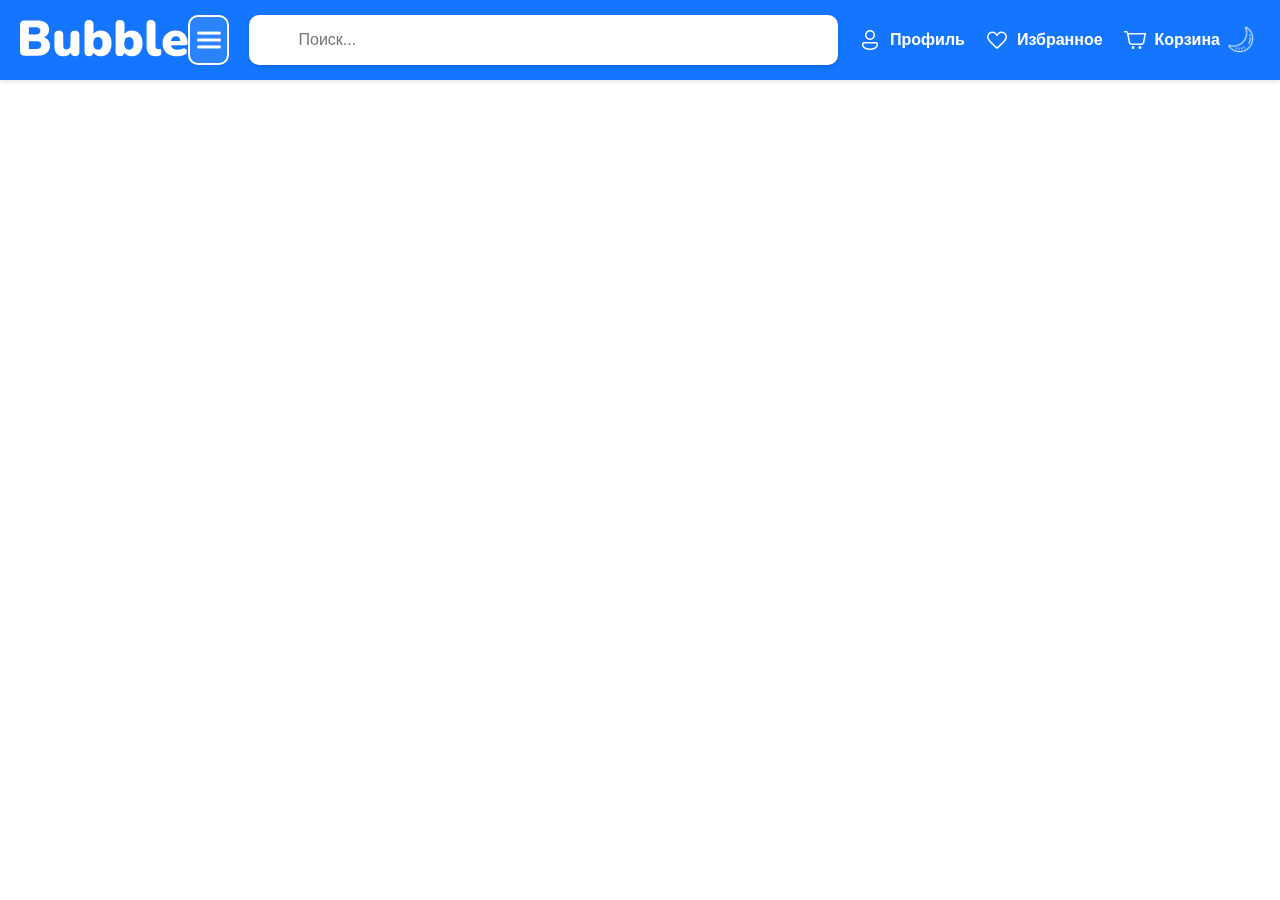
<file: boys.html>
<!DOCTYPE html>
<html lang="ru">
<head>
  <meta charset="UTF-8"/>
  <meta name="viewport" content="width=device-width, initial-scale=1.0"/>
  <title>Детские кроссовки Tombi, мальчик</title>
  <link rel="icon" href="images/log.png" type="image/png">
  <link rel="stylesheet" href="styles/style_3.css"/>
</head>
<body>
<header class="header">
  <div class="logo">
    <a href="index.html"><img src="images/logo.png" alt="logo"></a>
  </div>
  <div class="menu" id="menu-btn">
    <img src="images/menu.png" alt="dop">
  </div>
  <div class="search-container">
    <img src="images/search.png" alt="search" class="search-icon">
    <input type="text" class="search-input" placeholder="Поиск...">
  </div>

  <div class="profile-container">
    <div class="profile">
      <a href="profile.html"><img src="images/pro.png" alt="profile" class="nav-img">Профиль</a>
    </div>
    <div class="favorites">
      <a href="#"><img src="images/heart.png" alt="" class="nav-img">Избранное</a>
    </div>
    <div class="korzina">
      <a href="#"><img src="images/kor.png" alt="korzina" class="nav-img">Корзина</a>
    </div>
  </div>

  <button id="theme-toggle" class="theme-btn">
    <img id="theme-icon" src="images/moon.png" alt="Тема"/>
  </button>

  <div id="catalog" class="catalog">
    <ul>
      <li class="has-submenu">
        <a href="#">Для девочек</a>
        <div class="submenu">
          <a href="#">Платья</a>
          <a href="#">Обувь</a>
          <a href="#">Юбки</a>
          <a href="#">Костюмы</a>
          <a href="#">Верхняя одежда</a>
          <a href="#">Футболки</a>
          <a href="#">Кофты</a>
          <a href="#">Пижама</a>
        </div>
      </li>
      <li class="has-submenu">
        <a href="boys.html">Для мальчиков</a>
        <div class="submenu">
          <a href="#">Рубашки</a>
          <a href="#">Брюки</a>
          <a href="#">Обувь</a>
          <a href="#">Костюмы</a>
          <a href="#">Верхняя одежда</a>
          <a href="#">Футболки</a>
          <a href="#">Кофты</a>
          <a href="#">Пижама</a>
        </div>
      </li>
      <li class="has-submenu">
        <a href="#">Для новорожденных</a>
        <div class="submenu">
          <a href="#">Боди и ползунки</a>
          <a href="#">Комбинезоны</a>
          <a href="#">Шапочки</a>
          <a href="#">Пеленки и одеяла</a>
          <a href="#">Комнаты для сна</a>
          <a href="#">Распашонки</a>
        </div>
      </li>
      <li class="has-submenu">
        <a href="#">Игрушки</a>
        <div class="submenu">
          <a href="#">Развивающие коврики</a>
          <a href="#">Погремушки</a>
          <a href="#">Конструкторы</a>
          <a href="#">Куклы и аксессуары</a>
          <a href="#">Машинки</a>
          <a href="#">Интерактивные игрушки</a>
        </div>
      </li>
      <li class="has-submenu">
        <a href="#">Детская электроника</a>
        <div class="submenu">
          <a href="#">Умные часы</a>
          <a href="#">Детские планшеты</a>
          <a href="#">Электронные книги</a>
          <a href="#">Музыкальные игрушки</a>
          <a href="#">Радио-няни</a>
        </div>
      </li>
      <li class="has-submenu">
        <a href="#">Детский транспорт</a>
        <div class="submenu">
          <a href="#">Велосипеды</a>
          <a href="#">Самокаты</a>
          <a href="#">Каталки</a>
          <a href="#">Коляски</a>
        </div>
      </li>
      <li class="has-submenu">
        <a href="#">Питание и кормление</a>
        <div class="submenu">
          <a href="#">Бутылочки</a>
          <a href="#">Соски и пустышки</a>
          <a href="#">Подогреватели</a>
          <a href="#">Детские смеси</a>
          <a href="#">Каши и пюре</a>
          <a href="#">Стульчики для кормления</a>
        </div>
      </li>
      <li class="has-submenu"><a href="#">Подгузники</a></li>
      <li class="has-submenu">
        <a href="#">Товары для малыша</a>
        <div class="submenu">
          <a href="#">Ванночки и горки</a>
          <a href="#">Манежи</a>
          <a href="#">Кроватки</a>
          <a href="#">Гигиена и уход</a>
          <a href="#">Термометры</a>
        </div>
      </li>
    </ul>
  </div>
</header>

</body>
</html>
</file>
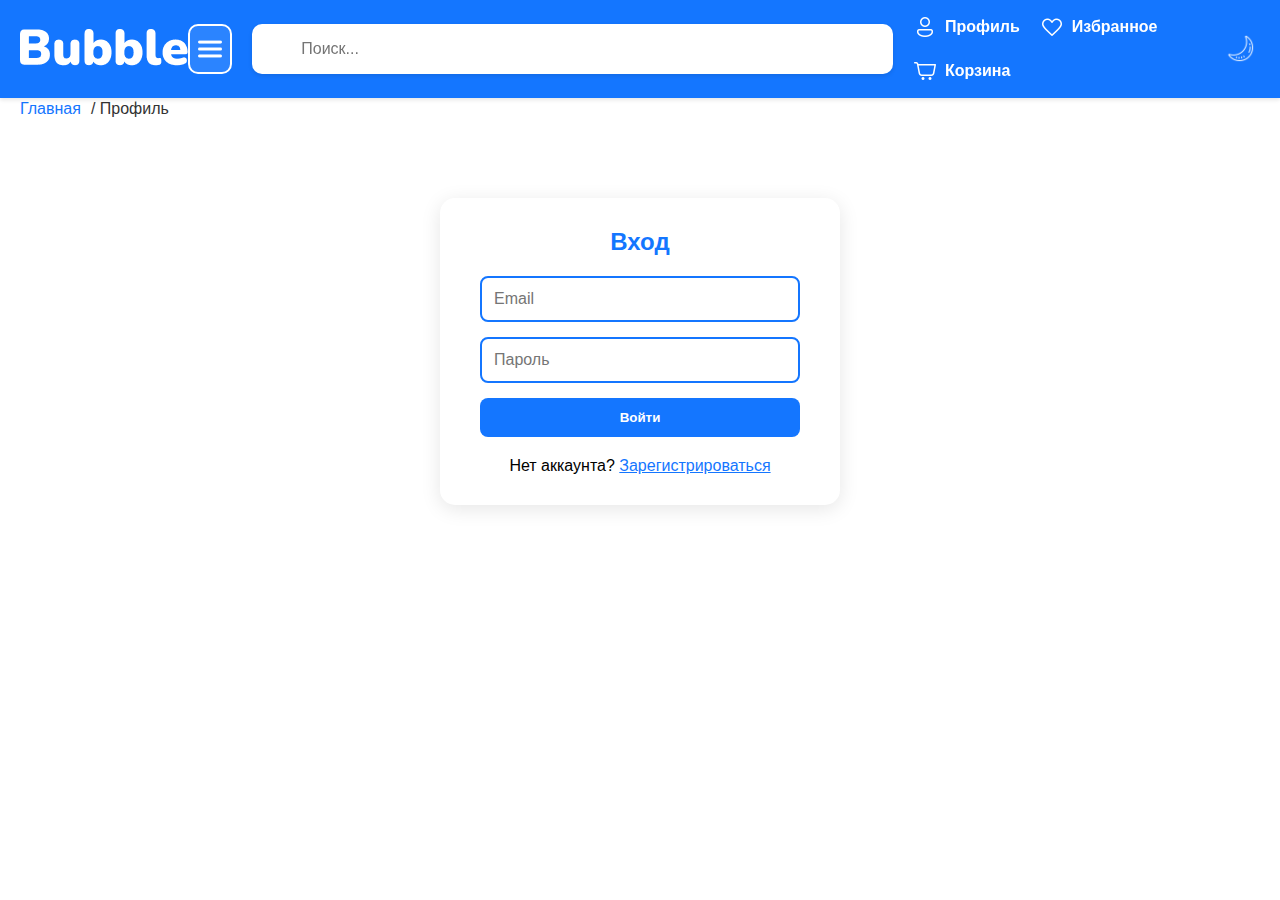
<file: profile.html>
<!DOCTYPE html>
<html lang="ru">
<head>
    <meta charset="UTF-8"/>
    <meta name="viewport" content="width=device-width, initial-scale=1.0"/>
    <title>Профиль</title>
    <link rel="icon" href="images/log.png" type="image/png">
    <link rel="stylesheet" href="styles/style_2.css"/>
    <meta http-equiv="Content-Security-Policy" content="default-src 'self'; script-src 'self'">
</head>
<body>
<header class="header">
    <div class="logo">
        <a href="index.html"><img src="images/logo.png" alt="logo"></a>
    </div>
    <div class="menu" id="menu-btn">
        <img src="images/menu.png" alt="dop">
    </div>
    <div class="search-container">
        <img src="images/search.png" alt="search" class="search-icon">
        <input type="text" class="search-input" placeholder="Поиск...">
    </div>

    <div class="profile-container">
        <div class="profile">
            <a href="profile.html"><img src="images/pro.png" alt="profile" class="nav-img">Профиль</a>
        </div>
        <div class="favorites">
            <a href="#"><img src="images/heart.png" alt="" class="nav-img">Избранное</a>
        </div>
        <div class="korzina">
            <a href="#"><img src="images/kor.png" alt="korzina" class="nav-img">Корзина</a>
        </div>
    </div>

    <button id="theme-toggle" class="theme-btn">
        <img id="theme-icon" src="images/moon.png" alt="Тема" />
    </button>

</header>


<section class="zag">
    <h2><a href="index.html">Главная</a></h2>
    <h2>/ Профиль</h2>
</section>

<main>
    <section class="auth-container">
        <h2 id="form-title">Вход</h2>
        <form id="authForm">
            <input type="email" placeholder="Email" required/>
            <input type="password" placeholder="Пароль" required/>
            <button type="submit">Войти</button>
        </form>
        <p id="toggleText">
            Нет аккаунта? <a href="profile.html" onclick="toggleForm(event)">Зарегистрироваться</a>
        </p>
    </section>
</main>

<script src="scripts/script_2.js"></script>

</body>
</html>
</file>
<file: styles/style_3.css>
* {
    margin: 0;
    padding: 0;
    box-sizing: border-box;
}

body {
    padding-top: 80px; /* отступ равен высоте header */
    background-color: #f0f8ff;
    color: #151719;
    font-family: Trebuchet MS, sans-serif;
}

.header {
    position: fixed;
    top: 0;
    left: 0;
    width: 100%;
    background-color: #1476ff;
    box-shadow: 0 2px 4px rgba(0, 0, 0, 0.1);
    padding: 15px 20px;
    display: flex;
    align-items: center;
    justify-content: space-between;
    z-index: 1000;
}


.logo {
    display: flex;
    align-items: center;
    gap: 20px; /* расстояние между логотипом и меню */
}

.logo img {
    max-height: 60px;
    width: auto;
}

.menu {
    width: 50px;
    height: 50px;
    cursor: pointer;
    border: 2px solid white;
    border-radius: 10px;
    padding: 4px;
    display: flex;
    align-items: center;
    justify-content: center;
    background-color: rgba(255, 255, 255, 0.1);
    transition: background-color 0.3s, transform 0.2s;
}

.menu img {
    width: 24px;
    height: 24px;
}

.menu:hover {
    background-color: rgba(255, 255, 255, 0.2);
    transform: scale(1.05);
}

.search-container {
    display: flex;
    align-items: center;
    width: 750px; /* увеличенная ширина */
    height: 50px;
    background-color: #fff;
    border-radius: 10px;
    margin: 0 20px;
    padding: 0 15px;
    gap: 10px;
    flex-wrap: nowrap;
    box-shadow: 0 2px 4px rgba(0, 0, 0, 0.1);
}

.search-icon {
    width: 24px;
    height: 24px;
    flex-shrink: 0;
}

.search-input {
    border: none;
    outline: none;
    font-size: 16px;
    flex: 1;
    background: transparent;
    min-width: 0;
}


.search-container:hover .search-input {
    display: inline;
}


.profile-container {
    display: flex;
    gap: 20px;
    align-items: center;
    flex-wrap: nowrap;
}

.profile-container a {
    display: flex;
    align-items: center;
    gap: 8px;
    color: white;
    text-decoration: none;
    font-weight: bold;
    transition: color 0.3s;
}

.profile-container a:hover {
    color: #ffdd57;
}

.nav-img {
    width: 24px;
    height: 24px;
}

:root {
    --bg-color: #ffffff;
    --text-color: #000000;
    --primary-color: #1476ff;
}

body.dark-theme {
    --bg-color: #2a52be;
    --text-color: #ffffff;
    --primary-color: #00337a;
}

body {
    background-color: var(--bg-color);
    color: var(--text-color);
    transition: background-color 0.3s, color 0.3s;
}

.header {
    background-color: var(--primary-color);
}

.theme-btn {
    background: none;
    border: none;
    cursor: pointer;
    padding: 5px;
}

.theme-btn img {
    width: 30px;
    height: 30px;
}

.catalog {
    position: absolute;
    top: 80px; /* под хедером */
    left: 90px; /* скорректируй под положение .menu */
    background-color: white;
    border: 1px solid #ddd;
    border-radius: 8px;
    box-shadow: 0 4px 20px rgba(0, 0, 0, 0.15);
    display: none;
    padding: 10px 0;
    width: 220px;
    z-index: 9999;
    transition: opacity 0.3s ease;
}

.catalog ul {
    list-style: none;
    margin: 0;
    padding: 0;
}

.catalog li {
    padding: 10px 20px;
    transition: background-color 0.3s;
}

.catalog li:hover {
    background-color: #f2f2f2;
}

.catalog a {
    color: #151719;
    text-decoration: none;
    font-weight: 500;
    display: block;
}

.has-submenu {
    position: relative;
}

.submenu {
    position: absolute;
    top: 0;
    left: 100%;
    background-color: white;
    border: 1px solid #ddd;
    border-radius: 5px;
    box-shadow: 0 4px 20px rgba(0, 0, 0, 0.15);
    display: none;
    min-width: 180px;
    padding: 10px 0;
    z-index: 10000;
}

.submenu a {
    display: block;
    padding: 10px 20px;
    color: #151719;
    text-decoration: none;
    transition: background-color 0.3s;
    white-space: nowrap;
}

.submenu a:hover {
    background-color: #f2f2f2;
}

/* Показываем подменю при наведении */
.has-submenu:hover .submenu {
    display: block;
}

.product-page {
    padding: 30px;
    font-family: "Trebuchet MS", sans-serif;
    color: var(--text-color);
}

.breadcrumb {
    font-size: 14px;
    margin-bottom: 20px;
    color: inherit;
    text-decoration: none;
}

.product-container {
    display: flex;
    flex-wrap: wrap;
    gap: 30px;
}

.product-gallery {
    flex: 1 1 300px;
    max-width: 600px;
}

.thumbnail-row {
    display: flex;
    gap: 10px;
    margin-top: 10px;
}

.thumbnail {
    width: 60px;
    height: 60px;
    object-fit: cover;
    border-radius: 5px;
    cursor: pointer;
    transition: transform 0.2s;
}

.thumbnail:hover {
    transform: scale(1.1);
}


.thumbnails img {
    width: 60px;
    height: 60px;
    object-fit: cover;
    border-radius: 5px;
    cursor: pointer;
    transition: transform 0.2s;
}

.product-info {
    flex: 1 1 300px;
    max-width: 500px;
}

.price {
    font-size: 24px;
    font-weight: bold;
    color: #1476ff;
    margin: 15px 0;
}

.btn-add {
    background-color: #1476ff;
    color: white;
    padding: 10px 20px;
    font-size: 16px;
    border: none;
    border-radius: 8px;
    cursor: pointer;
    transition: background-color 0.3s;
}

.btn-add:hover {
    background-color: #00337a;
}

.product-description, .product-details {
    margin-top: 30px;
}

.product-table {
    width: 100%;
    border-collapse: collapse;
    margin-top: 10px;
}

.product-table td {
    padding: 10px;
    border-bottom: 1px solid #ccc;
}

.related-products {
    margin-top: 50px;
}

.product-list {
    display: flex;
    gap: 20px;
    flex-wrap: wrap;
}

.product-card {
    border: 1px solid #ddd;
    border-radius: 10px;
    padding: 15px;
    text-align: center;
    width: 160px;
    background-color: white;
    transition: transform 0.3s;
}

.product-card:hover {
    transform: translateY(-5px);
    box-shadow: 0 8px 20px rgba(0,0,0,0.1);
}

.product-card img {
    width: 100%;
    border-radius: 8px;
}

.product-page {
    display: flex;
    flex-direction: column;
    margin-left: 100px;
}

#main-image {
    width: 100%;
    border-radius: 10px;
    box-shadow: 0 0 10px rgba(0,0,0,0.1);
}

.quantity-selector {
    margin: 15px 0;
    display: flex;
    align-items: center;
    gap: 10px;
}
.quantity-selector input {
    width: 60px;
    padding: 5px;
    border: 1px solid #ccc;
    border-radius: 5px;
}

.size-selector {
    margin: 15px 0;
    display: flex;
    align-items: center;
    gap: 10px;
}

.size-selector select {
    padding: 6px 12px;
    border: 1px solid #ccc;
    border-radius: 5px;
    font-size: 16px;
}

@media (max-width: 768px) {
    .header {
        flex-wrap: wrap;
        justify-content: center;
        padding: 10px;
    }

    .logo img {
        max-height: 50px;
    }

    .menu {
        margin-left: auto;
    }

    .search-container {
        width: 100%;
        margin: 10px 0;
        order: 3;
        flex: 1 1 100%;
    }

    .profile-container {
        justify-content: center;
        gap: 10px;
        flex-wrap: wrap;
        width: 100%;
        margin-top: 10px;
        order: 4;
    }

    .product-container {
        flex-direction: column;
        align-items: center;
    }

    .product-gallery,
    .product-info {
        max-width: 100%;
    }

    .thumbnail-row {
        justify-content: center;
        flex-wrap: wrap;
    }

    .product-page {
        margin-left: 0;
        padding: 15px;
    }

    .product-card {
        width: 100%;
        max-width: 180px;
        margin: auto;
    }

    .product-list {
        justify-content: center;
    }

    .catalog {
        left: 10px;
        width: 90%;
    }

    .submenu {
        position: relative;
        top: auto;
        left: auto;
        box-shadow: none;
        border: none;
    }

    .catalog ul {
        padding: 0;
    }

    .catalog li {
        padding: 10px;
    }
}

:root {
    --background: #fff;
    --text-color: #333;
}

.chart-section {
    max-width: 700px;
    margin: 40px auto;
    padding: 20px;
    background-color: var(--bg-color);
    border-radius: 12px;
    box-shadow: 0 4px 15px rgba(0,0,0,0.1);
    text-align: center;
}

.chart-section h2 {
    font-size: 22px;
    margin-bottom: 16px;
    color: var(--text-color);
}

@media (max-width: 768px) {
    .chart-section {
        width: 90%;
        padding: 10px;
    }
}
</file>
<file: styles/style_2.css>
* {
    margin: 0;
    padding: 0;
    box-sizing: border-box;
}

body {
    padding-top: 80px; /* отступ равен высоте header */
    background-color: #f0f8ff;
    color: #151719;
    font-family: Trebuchet MS, sans-serif;
}

.header {
    position: fixed;
    top: 0;
    left: 0;
    width: 100%;
    background-color: #1476ff;
    box-shadow: 0 2px 4px rgba(0,0,0,0.1);
    padding: 15px 20px;
    display: flex;
    align-items: center;
    justify-content: space-between;
    z-index: 1000;
}


.logo {
    display: flex;
    align-items: center;
    gap: 20px; /* расстояние между логотипом и меню */
}

.logo img {
    max-height: 60px;
    width: auto;
}

.menu {
    width: 50px;
    height: 50px;
    cursor: pointer;
    border: 2px solid white;
    border-radius: 10px;
    padding: 4px;
    display: flex;
    align-items: center;
    justify-content: center;
    background-color: rgba(255, 255, 255, 0.1);
    transition: background-color 0.3s, transform 0.2s;
}

.menu img {
    width: 24px;
    height: 24px;
}

.menu:hover {
    background-color: rgba(255, 255, 255, 0.2);
    transform: scale(1.05);
}


.search-container {
    display: flex;
    align-items: center;
    width: 750px; /* увеличенная ширина */
    height: 50px;
    background-color: #fff;
    border-radius: 10px;
    margin: 0 20px;
    padding: 0 15px;
    gap: 10px;
    box-shadow: 0 2px 4px rgba(0,0,0,0.1);
}

.search-icon {
    width: 24px;
    height: 24px;
    flex-shrink: 0;
}

.search-input {
    border: none;
    outline: none;
    font-size: 16px;
    flex: 1;
    background: transparent;
    min-width: 0;
}


.search-container:hover .search-input {
    display: inline;
}



.profile-container {
    display: flex;
    gap: 20px;
    align-items: center;
    flex-wrap: wrap;
}

.profile-container a {
    display: flex;
    align-items: center;
    gap: 8px;
    color: white;
    text-decoration: none;
    font-weight: bold;
    transition: color 0.3s;
}

.profile-container a:hover {
    color: #ffdd57;
}

.nav-img {
    width: 24px;
    height: 24px;
}

:root {
    --bg-color: #ffffff;
    --text-color: #000000;
    --primary-color: #1476ff;
}

body.dark-theme {
    --bg-color: #2a52be;
    --text-color: #ffffff;
    --primary-color: #00337a;
}

body {
    background-color: var(--bg-color);
    color: var(--text-color);
    transition: background-color 0.3s, color 0.3s;
}

.header {
    background-color: var(--primary-color);
}

.theme-btn {
    background: none;
    border: none;
    cursor: pointer;
    padding: 5px;
}

.theme-btn img {
    width: 30px;
    height: 30px;
}

.auth-container {
    max-width: 400px;
    margin: 80px auto;
    background-color: white;
    padding: 30px 40px;
    border-radius: 15px;
    box-shadow: 0 4px 20px rgba(0, 0, 0, 0.1);
    text-align: center;
}

.auth-container h2 {
    color: #1476ff;
    margin-bottom: 20px;
}

.auth-container form {
    display: flex;
    flex-direction: column;
    gap: 15px;
}

.auth-container input {
    padding: 12px;
    font-size: 16px;
    border: 2px solid #1476ff;
    border-radius: 8px;
}

.auth-container button {
    padding: 12px;
    background-color: #1476ff;
    color: white;
    border: none;
    border-radius: 8px;
    font-weight: bold;
    cursor: pointer;
    transition: background-color 0.3s;
}

.auth-container button:hover {
    background-color: #0d5edc;
}

#toggleText {
    margin-top: 20px;
}

#toggleText a {
    color: #1476ff;
    text-decoration: underline;
    cursor: pointer;
}

.zag {
    display: flex;
    align-items: center;
    gap: 10px;
    margin: 20px 0; /* одинаковые отступы сверху и снизу */
    font-size: 16px; /* поменьше шрифт */
    padding: 0 20px; /* горизонтальные отступы */
    color: #333;
}

.zag h2 {
    font-size: 16px;
    font-weight: normal;
}

.zag a {
    color: #1476ff;
    text-decoration: none;
    transition: color 0.3s;
}

.zag a:hover {
    color: #0d5edc;
}
</file>
